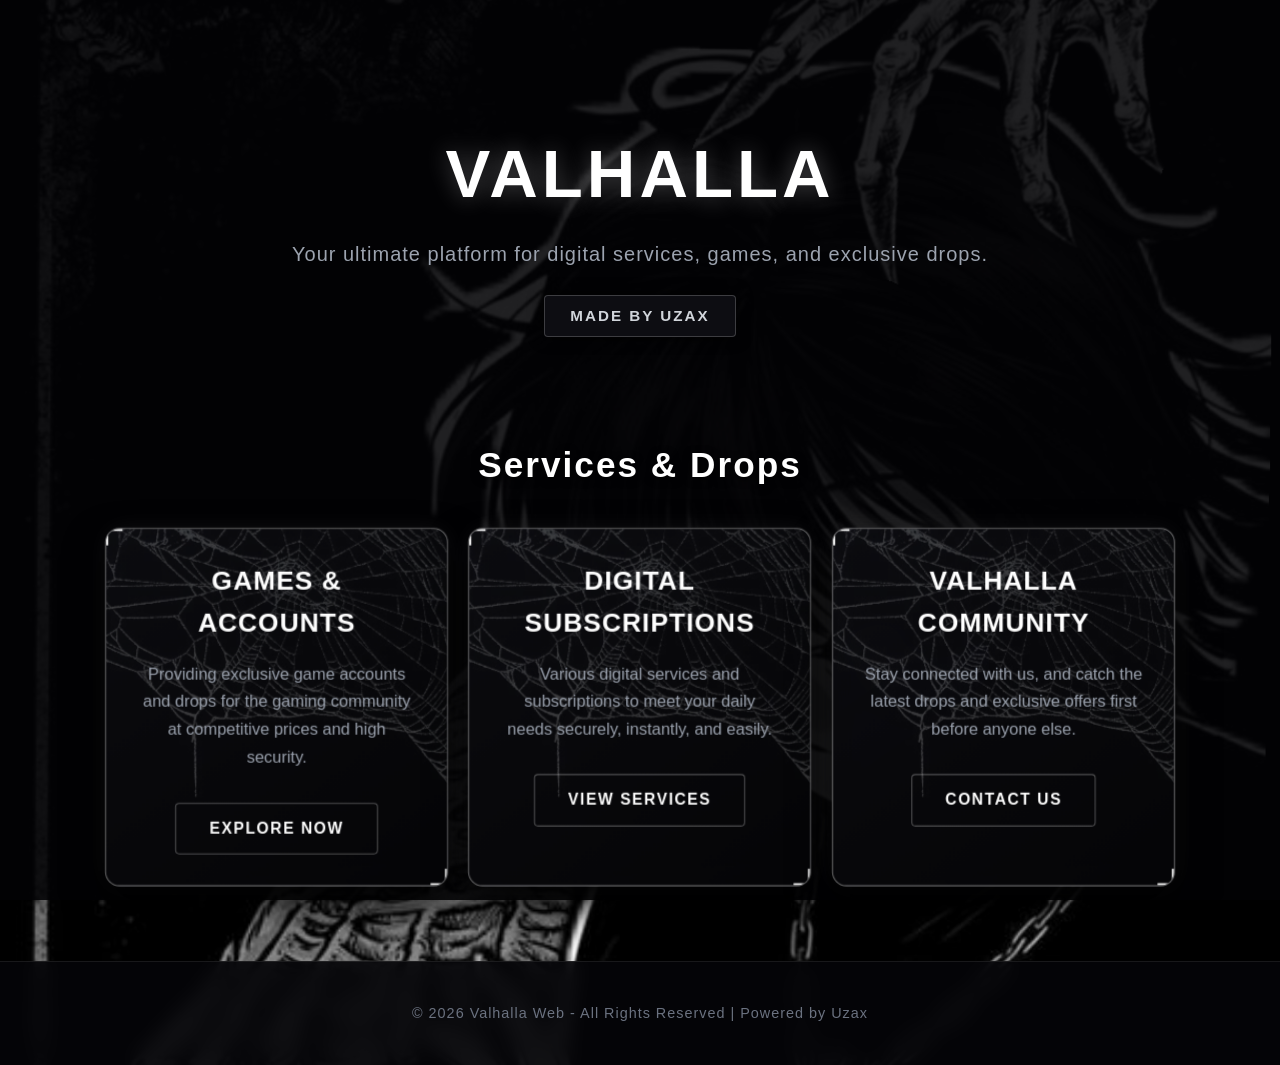
<file: index.html>
<!DOCTYPE html>
<html lang="en" dir="ltr">
<head>
    <meta charset="UTF-8">
    <meta name="viewport" content="width=device-width, initial-scale=1.0">
    <title>Valhalla Web by Uzax</title>
    <!-- ربط ملف الـ CSS الخارجي -->
    <link rel="stylesheet" href="style.css">
</head>
<body>

    <!-- Scroll Progress Bar -->
    <div id="scroll-progress"></div>

    <header>
        <h1>Valhalla</h1>
        <p class="subtitle">Your ultimate platform for digital services, games, and exclusive drops.</p>
        <div class="creator">Made by Uzax</div>
    </header>

    <div class="container">
        <h2 class="section-title">Services & Drops</h2>
        
        <div class="grid">
            <!-- الكارت الأول: يوجه لصفحة الألعاب داخل موقعك -->
            <div class="card">
                <div class="card-web-bg"></div>
                <h3>Games & Accounts</h3>
                <p>Providing exclusive game accounts and drops for the gaming community at competitive prices and high security.</p>
                <a href="games.html" class="btn">Explore Now</a>
            </div>

            <!-- الكارت الثاني: يوجه لمتجر UZAX Store على الانستغرام -->
            <div class="card">
                <div class="card-web-bg"></div>
                <h3>Digital Subscriptions</h3>
                <p>Various digital services and subscriptions to meet your daily needs securely, instantly, and easily.</p>
                <a href="https://instagram.com/uzax.shop" target="_blank" class="btn">View Services</a>
            </div>

            <!-- الكارت الثالث: يوجه لسيرفر الديسكورد -->
            <div class="card">
                <div class="card-web-bg"></div>
                <h3>Valhalla Community</h3>
                <p>Stay connected with us, and catch the latest drops and exclusive offers first before anyone else.</p>
               <a href="https://discord.gg/valhallagate" target="_blank" class="btn">Contact Us</a>
            </div>
        </div>
    </div>

    <footer>
        <p>&copy; 2026 Valhalla Web - All Rights Reserved | Powered by Uzax</p>
    </footer>

    <script>
        // 1. Scroll Progress Bar Engine
        window.addEventListener('scroll', () => {
            const winScroll = document.documentElement.scrollTop || document.body.scrollTop;
            const height = document.documentElement.scrollHeight - document.documentElement.clientHeight;
            const scrolled = (winScroll / height) * 100;
            document.getElementById('scroll-progress').style.width = scrolled + '%';
        });

        // 2. Smooth Scroll Reveal Animations with Scale & Depth
        const observerOptions = { threshold: 0.15 };
        const observer = new IntersectionObserver(function(entries) {
            entries.forEach(entry => {
                if (entry.isIntersecting) {
                    entry.target.classList.add('active');
                }
            });
        }, observerOptions);

        document.querySelectorAll('.section-title, .card, footer').forEach(el => observer.observe(el));
    </script>
<script src="script.js"></script>
</body>
</html>
</file>
<file: style.css>
* {
    margin: 0;
    padding: 0;
    box-sizing: border-box;
    font-family: 'Segoe UI', Tahoma, Geneva, Verdana, sans-serif;
}
html {
    scroll-behavior: smooth;
}
body {
    background-color: #030304;
    color: #e5e7eb;
    line-height: 1.6;
    min-height: 100vh;
    overflow-x: hidden;
    background-image: url('images/bg.jpg');
    background-size: cover;
    background-position: center;
    background-repeat: no-repeat;
    background-attachment: fixed;
}

/* Scroll Progress Bar at the top */
#scroll-progress {
    position: fixed;
    top: 0;
    left: 0;
    height: 3px;
    background: #ffffff;
    box-shadow: 0 0 12px #ffffff, 0 0 25px rgba(255, 255, 255, 0.8);
    z-index: 10000;
    width: 0%;
}

body::before {
    content: '';
    position: fixed;
    top: 0;
    left: 0;
    width: 100%;
    height: 100%;
    background: rgba(3, 3, 5, 0.88);
    z-index: -1;
}

header {
    padding: 120px 20px 60px 20px;
    text-align: center;
    opacity: 0;
    transform: translateY(-30px);
    animation: fadeInDown 1s ease forwards;
}
@keyframes fadeInDown {
    to {
        opacity: 1;
        transform: translateY(0);
    }
}
h1 {
    color: #ffffff;
    font-size: 4.2rem;
    margin-bottom: 10px;
    text-shadow: 0 0 25px rgba(255, 255, 255, 0.3);
    letter-spacing: 4px;
    font-weight: 900;
    text-transform: uppercase;
}
.subtitle {
    color: #9ca3af;
    font-size: 1.25rem;
    margin-bottom: 25px;
    letter-spacing: 1px;
}
.creator {
    display: inline-block;
    background-color: rgba(15, 15, 20, 0.9);
    color: #d1d5db;
    padding: 8px 25px;
    border-radius: 4px;
    font-size: 0.95rem;
    font-weight: bold;
    border: 1px solid rgba(255, 255, 255, 0.2);
    box-shadow: 0 0 15px rgba(0, 0, 0, 0.8);
    text-transform: uppercase;
    letter-spacing: 2px;
}
.container {
    max-width: 1100px;
    margin: 40px auto;
    padding: 0 20px;
    position: relative;
    z-index: 2;
}
.section-title {
    text-align: center;
    font-size: 2.2rem;
    margin-bottom: 40px;
    color: #ffffff;
    text-shadow: 0 2px 8px rgba(0,0,0,0.9);
    opacity: 0;
    transform: translateY(30px);
    transition: 0.8s cubic-bezier(0.16, 1, 0.3, 1);
    letter-spacing: 2px;
}
.section-title.active {
    opacity: 1;
    transform: translateY(0);
}
.grid {
    display: grid;
    grid-template-columns: repeat(auto-fit, minmax(320px, 1fr));
    gap: 30px;
}

/* Card Styling with Depth Scroll Reveal */
.card {
    background: linear-gradient(145deg, rgba(12, 12, 16, 0.95), rgba(5, 5, 7, 0.98));
    backdrop-filter: blur(10px);
    -webkit-backdrop-filter: blur(10px);
    border: 1px solid rgba(255, 255, 255, 0.15);
    box-shadow: 0 10px 30px rgba(0, 0, 0, 0.8), 0 0 20px rgba(255, 255, 255, 0.02);
    border-radius: 14px;
    padding: 30px;
    text-align: center;
    opacity: 0.6;
    transform: translateY(40px) scale(0.93);
    transition: transform 0.5s cubic-bezier(0.16, 1, 0.3, 1), opacity 0.5s ease, border-color 0.3s, box-shadow 0.3s;
    position: relative;
    overflow: hidden;
}

.card.active {
    opacity: 1;
    transform: translateY(0) scale(1.03);
    border-color: rgba(255, 255, 255, 0.4);
    box-shadow: 0 20px 40px rgba(0, 0, 0, 0.9), 0 0 25px rgba(255, 255, 255, 0.06);
    z-index: 10;
}

/* Full Spiderweb Background covering the entire card */
.card-web-bg {
    position: absolute;
    top: 0;
    left: 0;
    width: 100%;
    height: 100%;
    background-image: url('images/web.png');
    background-size: cover;
    background-position: center;
    background-repeat: no-repeat;
    mix-blend-mode: screen;
    opacity: 0.22;
    pointer-events: none;
    transition: transform 0.5s ease, opacity 0.4s ease;
}

.card:hover .card-web-bg {
    transform: scale(1.04);
    opacity: 0.35;
    animation: windBlow 0.6s ease-in-out infinite alternate;
}

@keyframes windBlow {
    0% { transform: scale(1.04) rotate(0deg); }
    100% { transform: scale(1.07) rotate(1deg); }
}

/* Corner Accents */
.card::before {
    content: '';
    position: absolute;
    top: 0;
    left: 0;
    width: 14px;
    height: 14px;
    border-top: 2px solid #ffffff;
    border-left: 2px solid #ffffff;
    z-index: 2;
    transition: 0.3s ease;
}
.card::after {
    content: '';
    position: absolute;
    bottom: 0;
    right: 0;
    width: 14px;
    height: 14px;
    border-bottom: 2px solid #ffffff;
    border-right: 2px solid #ffffff;
    z-index: 2;
    transition: 0.3s ease;
}

.card:hover::before,
.card:hover::after {
    width: 18px;
    height: 18px;
    border-color: #ffffff;
    box-shadow: 0 0 10px rgba(255, 255, 255, 0.5);
}

.card:hover {
    transform: translateY(-8px) scale(1) !important;
    border-color: rgba(255, 255, 255, 0.4);
    box-shadow: 0 15px 45px rgba(255, 255, 255, 0.1);
}

.card h3, .card p, .card .btn {
    position: relative;
    z-index: 3;
}

.card h3 {
    color: #ffffff;
    font-size: 1.6rem;
    margin-bottom: 15px;
    letter-spacing: 1px;
    text-transform: uppercase;
}
.card p {
    color: #9ca3af;
    font-size: 1rem;
    margin-bottom: 30px;
    line-height: 1.7;
}

.btn {
    display: inline-block;
    padding: 12px 32px;
    background: transparent;
    color: #ffffff;
    text-decoration: none;
    border-radius: 4px;
    font-weight: bold;
    font-size: 0.95rem;
    letter-spacing: 1.5px;
    text-transform: uppercase;
    border: 1px solid rgba(255, 255, 255, 0.3);
    transition: 0.4s ease;
}

.btn:hover {
    background-color: #ffffff;
    color: #030304;
    border-color: #ffffff;
    box-shadow: 0 0 25px rgba(255, 255, 255, 0.5);
    transform: translateY(-2px);
}

footer {
    text-align: center;
    padding: 40px;
    color: #6b7280;
    margin-top: 80px;
    border-top: 1px solid rgba(255, 255, 255, 0.08);
    background: rgba(5, 5, 8, 0.9);
    backdrop-filter: blur(10px);
    opacity: 0;
    transform: translateY(30px);
    transition: opacity 0.8s ease, transform 0.8s ease;
    font-size: 0.9rem;
    letter-spacing: 1px;
}
footer.active {
    opacity: 1;
    transform: translateY(0);
}
</file>
